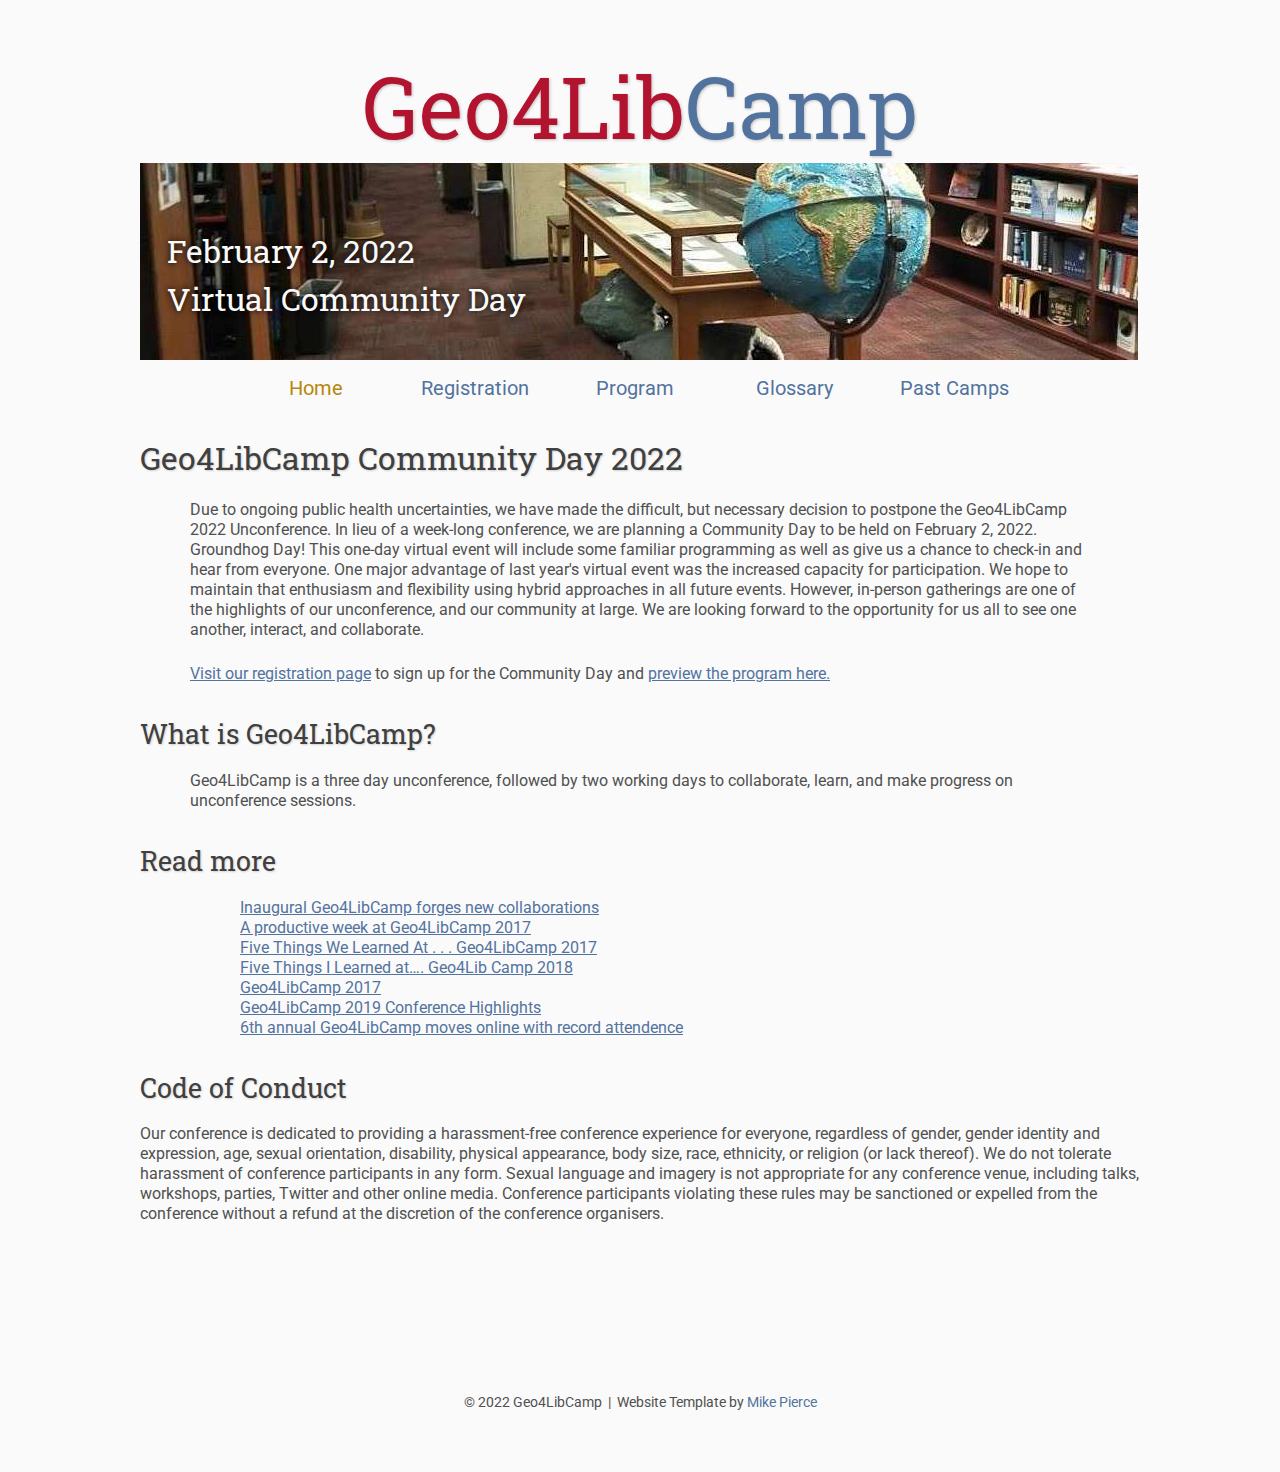
<file: index.html>
<!DOCTYPE html>
<html lang='en'>

<head>
    <base href=".">
    <link rel="shortcut icon" type="image/png" href="assets/favicon.png"/>
    <link rel="stylesheet" type="text/css" media="all" href="assets/main.css"/>
    <meta name="description" content="Geo4LibCamp">
    <meta name="resource-type" content="document">
    <meta name="distribution" content="global">
    <meta name="KeyWords" content="Conference">
    <title>Geo4LibCamp</title>
</head>

<body>

    <div class="banner">
        <img src="assets/banner.jpg" alt="Conference Template Banner">
        <div class="top-left">
            <span class="title1">Geo4Lib</span><span class="title2">Camp</span>
        </div>
        <div class="bottom-right">
            February 2, 2022 <br> Virtual Community Day
        </div>
    </div>

    <table class="navigation">
        <tr>
            <td class="navigation">
                <a class="current" title="Conference Home Page" href=".">Home</a>
            </td>
            <td class="navigation">
                <a title="Register for the Conference" href="registration">Registration</a>
            </td>
            <td class="navigation">
                <a title="Conference Program" href="program">Program</a>
            </td>
             <td class="navigation">
                <a title="glossary" href="glossary">Glossary</a>
            </td>
            <td class="navigation">
                <a title="Past Camps" href="past-camps">Past Camps</a>
            </td>
        </tr>
    </table>

    <h2>Geo4LibCamp Community Day 2022</h2>
    <p>
	Due to ongoing public health uncertainties, we have made the difficult, but necessary decision to postpone the Geo4LibCamp 2022 Unconference.
	In lieu of a week-long conference, we are planning a Community Day to be held on February 2, 2022. Groundhog Day!  This one-day virtual event will include some familiar programming as well as give us a chance to check-in and hear from everyone.
	One major advantage of last year's virtual event was the increased capacity for participation. We hope to maintain that enthusiasm and flexibility using hybrid approaches in all future events. However, in-person gatherings are one of the highlights of our unconference, and our community at large. We are looking forward to the opportunity for us all to see one another, interact, and collaborate.
	</p>
	<p>
	<a href="registration">Visit our registration page</a> to sign up for the Community Day and <a href="program">preview the program here.</a>
	</p>

    <h3>What is Geo4LibCamp?</h3>
    <p>
	Geo4LibCamp is a three day unconference, followed by two working days to collaborate, learn, and make progress on unconference sessions.
	</p>

	<h3>Read more</h3>
	<ul>
    	<li><a href="https://library.stanford.edu/blogs/digital-library-blog/2016/02/inaugural-geo4libcamp-forges-new-collaborations">Inaugural Geo4LibCamp forges new collaborations</a></li>
    	<li><a href="https://library.stanford.edu/blogs/digital-library-blog/2017/02/productive-week-geo4libcamp-2017">A productive week at Geo4LibCamp 2017</a></li>
    	<li><a href="https://data-services.hosting.nyu.edu/ftwla-geo4libcamp-2017/">Five Things We Learned At . . . Geo4LibCamp 2017</a></li>
    	<li><a href="https://data-services.hosting.nyu.edu/five-things-i-learned-at-geo4lib-camp-2018/">Five Things I Learned at…. Geo4Lib Camp 2018</a></li>
    	<li><a href="http://geospatialmetadatalibrarian.blogspot.com/2017/03/geo4libcamp-2017.html?m=0">Geo4LibCamp 2017</a></li>
    	<li><a href="https://doi.org/10.1080/15420353.2019.1639994">Geo4LibCamp 2019 Conference Highlights</a></li>
    	<li><a href="https://library.stanford.edu/blogs/digital-library-blog/2021/02/6th-annual-geo4libcamp-moves-online-record-attendence">6th annual Geo4LibCamp moves online with record attendence</a></li>
	</ul>
	
	<h3>Code of Conduct</h3>
Our conference is dedicated to providing a harassment-free conference experience for everyone, regardless of gender, gender identity and expression, age, sexual orientation, disability, physical appearance, body size, race, ethnicity, or religion (or lack thereof). We do not tolerate harassment of conference participants in any form. Sexual language and imagery is not appropriate for any conference venue, including talks, workshops, parties, Twitter and other online media. Conference participants violating these rules may be sanctioned or expelled from the conference without a refund at the discretion of the conference organisers.






<!--

    <h2>Organizers</h2>
    <p>
        Here&rsquo;s a good place to list the organizers and sponsors of the conference,
        as well as list contact information for the organizers,
        and show off the logos of the sponsors.
        It looks like his conference was sponsored by kittens!
    </p>
    <table class="sponsors">
        <tr>
            <td class="sponsor">
                <a href="http://www.eyebleach.me/">
                    <img src="assets/kitten1.jpg" alt="First Sponsor Name">
                </a>
            </td>
            <td class="sponsor">
                <a href="http://www.eyebleach.me/">
                    <img src="assets/kitten2.jpg" alt="Second Sponsor Name" style="width: 80%">
                </a>
            </td>
            <td class="sponsor">
                <a href="http://www.eyebleach.me/">
                    <img src="assets/kitten3.jpg" alt="Third Sponsor Name">
                </a>
            </td>
        </tr>
    </table>
 -->

    <footer>
        &copy; 2022 Geo4LibCamp
        &nbsp;|&nbsp; Website Template by <a href="https://github.com/mikepierce">Mike Pierce</a>
    </footer>

</body>
</html>
</file>
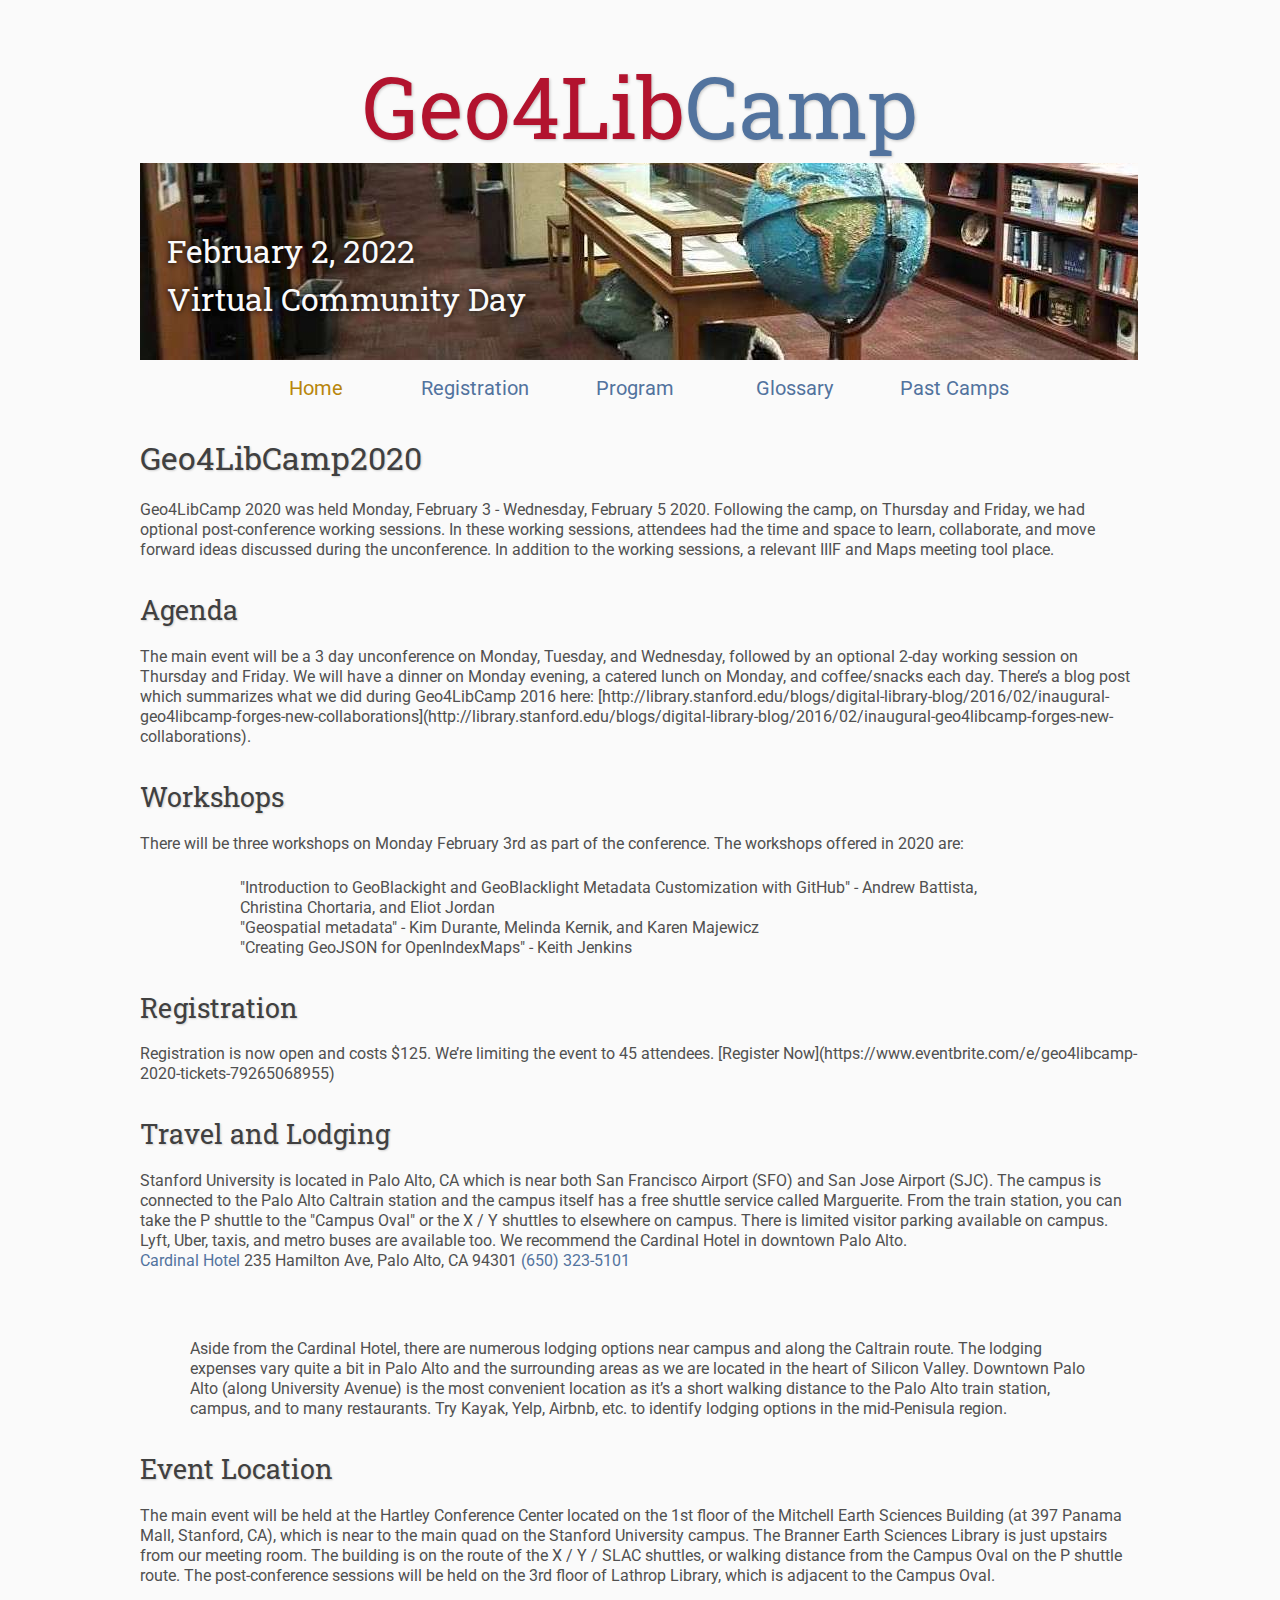
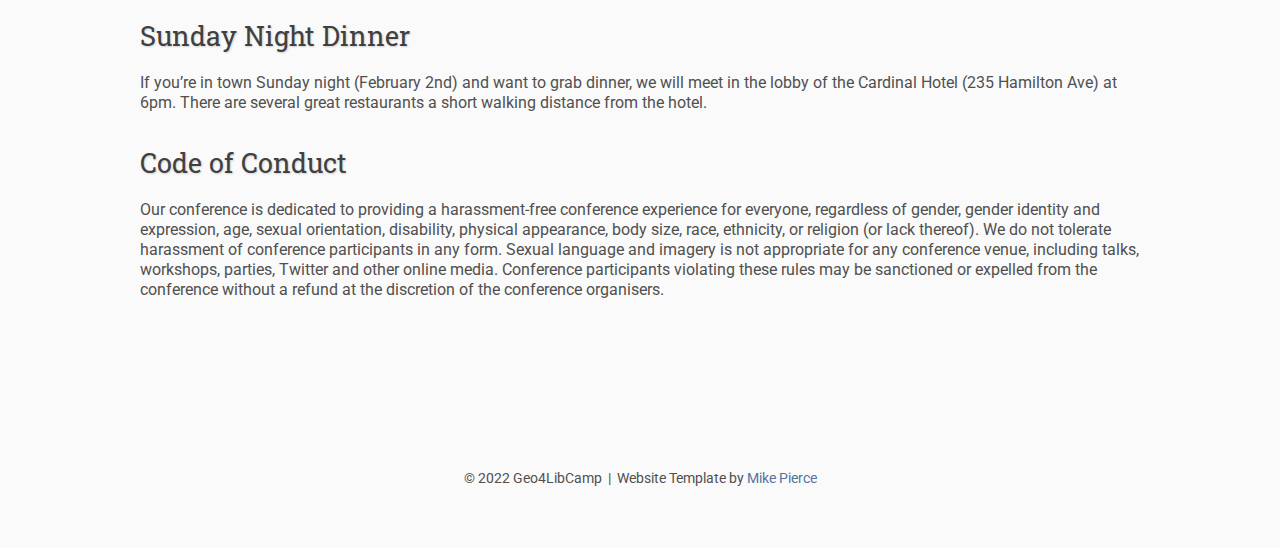
<file: 2020/index.html>
<!DOCTYPE html>
<html lang='en'>

<head>
    <base href="..">
    <link rel="shortcut icon" type="image/png" href="assets/favicon.png"/>
    <link rel="stylesheet" type="text/css" media="all" href="assets/main.css"/>
    <meta name="description" content="Geo4LibCamp">
    <meta name="resource-type" content="document">
    <meta name="distribution" content="global">
    <meta name="KeyWords" content="Conference">
    <title>Geo4LibCamp</title>
</head>

<body>

    <div class="banner">
        <img src="assets/banner.jpg" alt="Geo4LibCamp">
        <div class="top-left">
            <span class="title1">Geo4Lib</span><span class="title2">Camp</span>
        </div>
        <div class="bottom-right">
            February 2, 2022 <br> Virtual Community Day
        </div>
    </div>

    <table class="navigation">
        <tr>
            <td class="navigation">
                <a class="current" title="Conference Home Page" href=".">Home</a>
            </td>
            <td class="navigation">
                <a title="Register for the Conference" href="registration">Registration</a>
            </td>
            <td class="navigation">
                <a title="Conference Program" href="program">Program</a>
            </td>
             <td class="navigation">
                <a title="glossary" href="glossary">Glossary</a>
            </td>
            <td class="navigation">
                <a title="Past Camps" href="past-camps">Past Camps</a>
            </td>
        </tr>
    </table>

    <h2>Geo4LibCamp2020</h2>

Geo4LibCamp 2020 was held Monday, February 3 - Wednesday, February 5 2020.
Following the camp, on Thursday and Friday, we had optional post-conference working sessions. 
In these working sessions, attendees had the time and space to learn, collaborate, and move forward ideas discussed during the unconference. 
In addition to the working sessions, a relevant IIIF and Maps meeting tool place.

<p>
<h3>Agenda</h3>
The main event will be a 3 day unconference on Monday, Tuesday, and Wednesday, followed by an optional 2-day working session on Thursday and Friday. We will have a dinner on Monday evening, a catered lunch on Monday, and coffee/snacks each day.
There’s a blog post which summarizes what we did during Geo4LibCamp 2016 here: [http://library.stanford.edu/blogs/digital-library-blog/2016/02/inaugural-geo4libcamp-forges-new-collaborations](http://library.stanford.edu/blogs/digital-library-blog/2016/02/inaugural-geo4libcamp-forges-new-collaborations).
</p>
<p>
<h3>Workshops</h3>
There will be three workshops on Monday February 3rd as part of the conference. The workshops offered in 2020 are:
<ul>
<li>"Introduction to GeoBlackight and GeoBlacklight Metadata Customization with GitHub" - Andrew Battista, Christina Chortaria, and Eliot Jordan</li>
<li>"Geospatial metadata" - Kim Durante, Melinda Kernik, and Karen Majewicz</li>
<li>"Creating GeoJSON for OpenIndexMaps" - Keith Jenkins</li>
</ul>
</p>
<p>
<h3>Registration</h3>
Registration is now open and costs $125. We’re limiting the event to 45 attendees.

[Register Now](https://www.eventbrite.com/e/geo4libcamp-2020-tickets-79265068955)
</p>
<p>
<h3>Travel and Lodging</h3>
Stanford University is located in Palo Alto, CA which is near both San Francisco Airport (SFO) and San Jose Airport (SJC). The campus is connected to the Palo Alto Caltrain station and the campus itself has a free shuttle service called Marguerite. From the train station, you can take the P shuttle to the "Campus Oval" or the X / Y shuttles to elsewhere on campus.  There is limited visitor parking available on campus. Lyft, Uber, taxis, and metro buses are available too.

We recommend the Cardinal Hotel in downtown Palo Alto.

<address>
<a href="http://www.cardinalhotel.com">Cardinal Hotel</a>
235 Hamilton Ave, Palo Alto, CA 94301
<a href="tel:+16503235101">(650) 323-5101</a>
</address>
</p>

<br>
<p>
Aside from the Cardinal Hotel, there are numerous lodging options near campus and along the Caltrain route. The lodging expenses vary quite a bit in Palo Alto and the surrounding areas as we are located in the heart of Silicon Valley. Downtown Palo Alto (along University Avenue) is the most convenient location as it’s a short walking distance to the Palo Alto train station, campus, and to many restaurants. Try Kayak, Yelp, Airbnb, etc. to identify lodging options in the mid-Penisula region.

<h3>Event Location</h3>
The main event will be held at the Hartley Conference Center located on the 1st floor of the Mitchell Earth Sciences Building (at 397 Panama Mall, Stanford, CA), which is near to the main quad on the Stanford University campus. The Branner Earth Sciences Library is just upstairs from our meeting room. The building is on the route of the X / Y / SLAC shuttles, or walking distance from the Campus Oval on the P shuttle route.
The post-conference sessions will be held on the 3rd floor of Lathrop Library, which is adjacent to the Campus Oval.

<h3>Sunday Night Dinner</h3>
If you’re in town Sunday night (February 2nd) and want to grab dinner, we will meet in the lobby of the Cardinal Hotel (235 Hamilton Ave) at 6pm. There are several great restaurants a short walking distance from the hotel.

<h3>Code of Conduct</h3>
Our conference is dedicated to providing a harassment-free conference experience for everyone, regardless of gender, gender identity and expression, age, sexual orientation, disability, physical appearance, body size, race, ethnicity, or religion (or lack thereof). We do not tolerate harassment of conference participants in any form. Sexual language and imagery is not appropriate for any conference venue, including talks, workshops, parties, Twitter and other online media. Conference participants violating these rules may be sanctioned or expelled from the conference without a refund at the discretion of the conference organisers.

</p>

    <footer>
        &copy; 2022 Geo4LibCamp
        &nbsp;|&nbsp; Website Template by <a href="https://github.com/mikepierce">Mike Pierce</a>
    </footer>

</body>
</html>
</file>
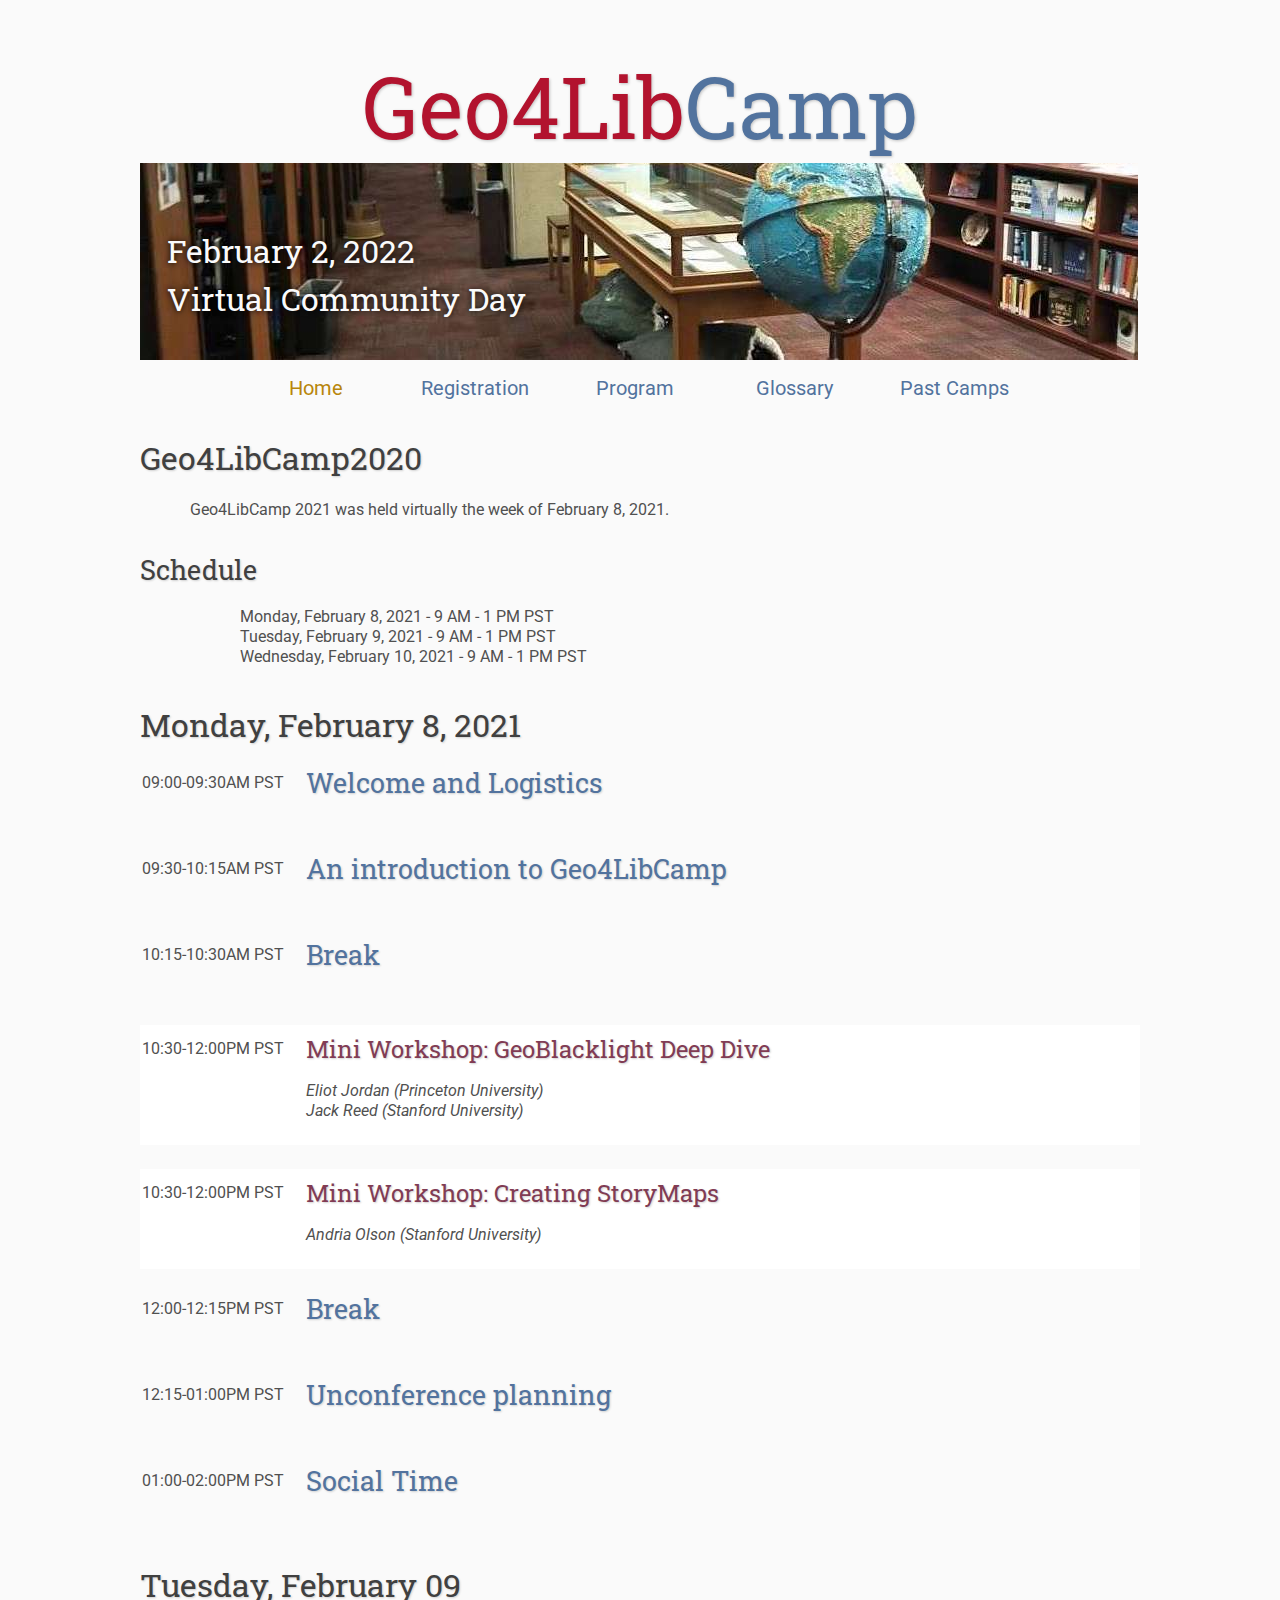
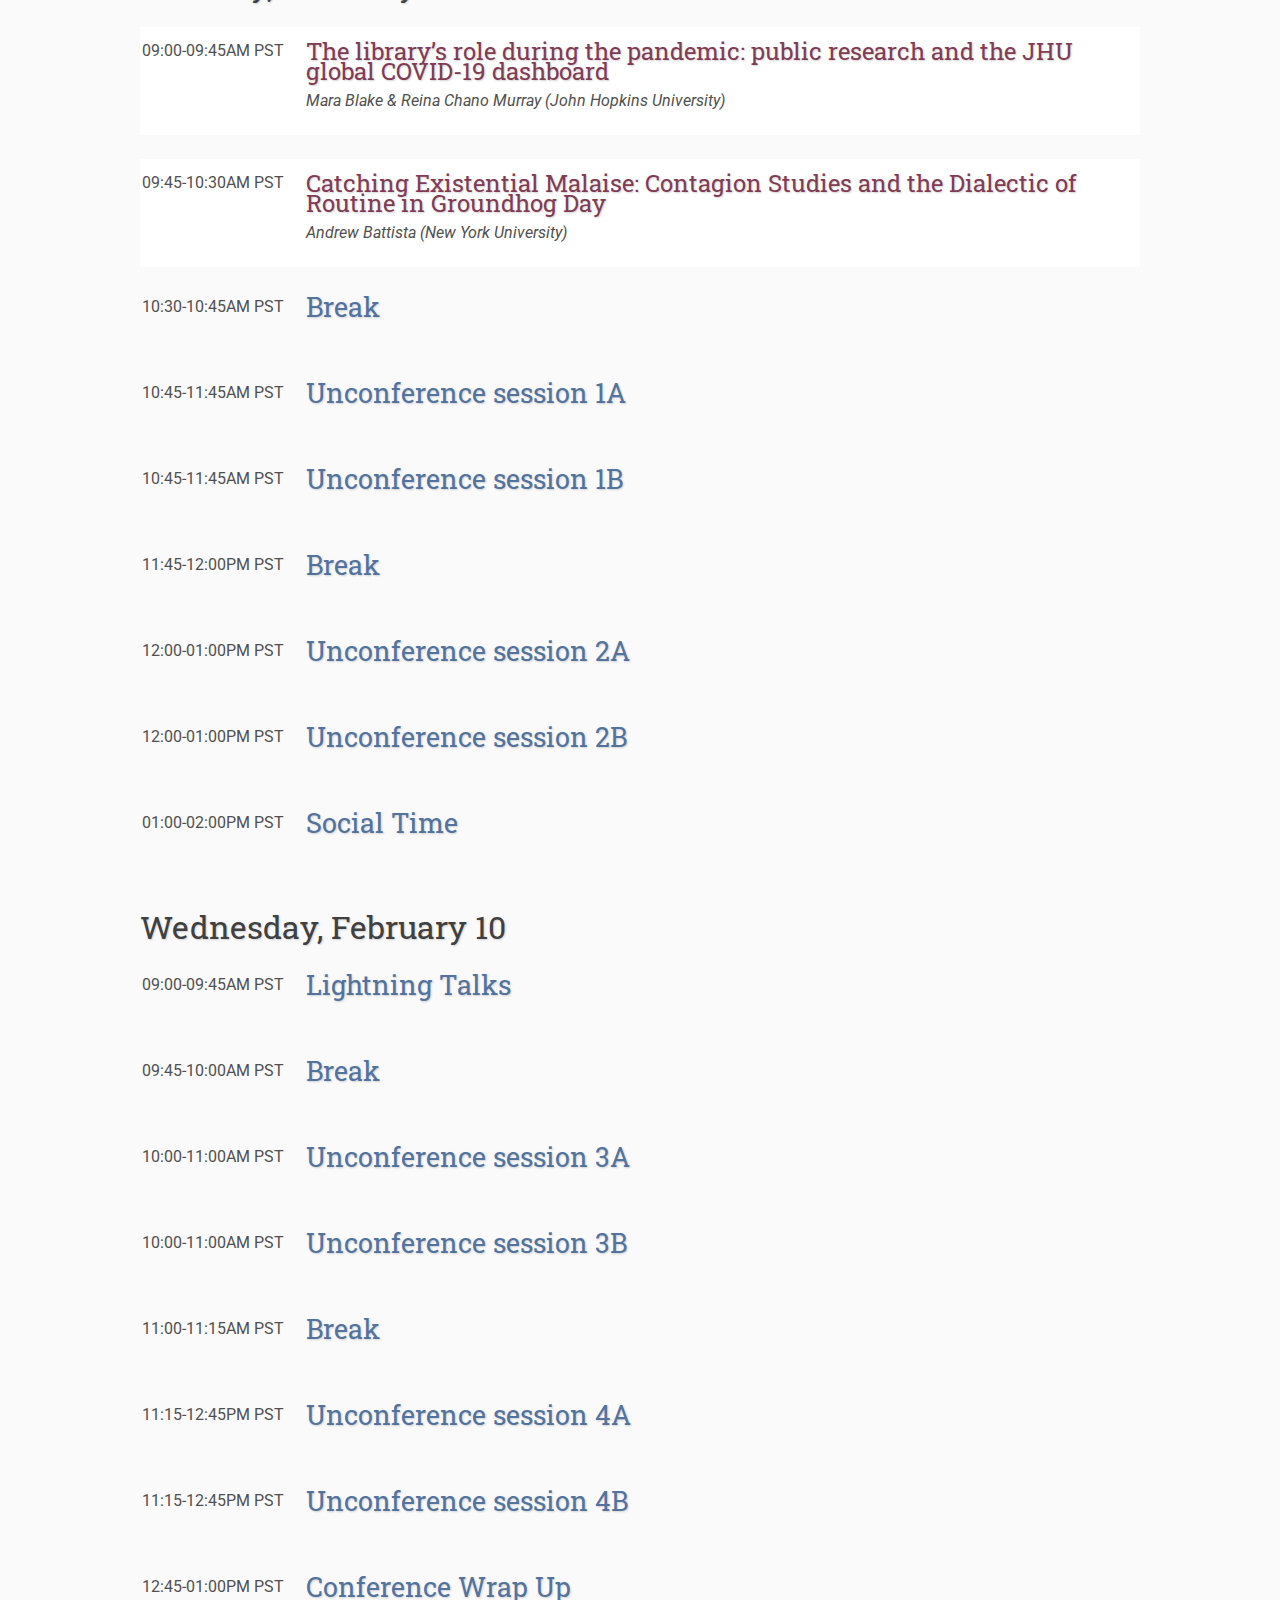
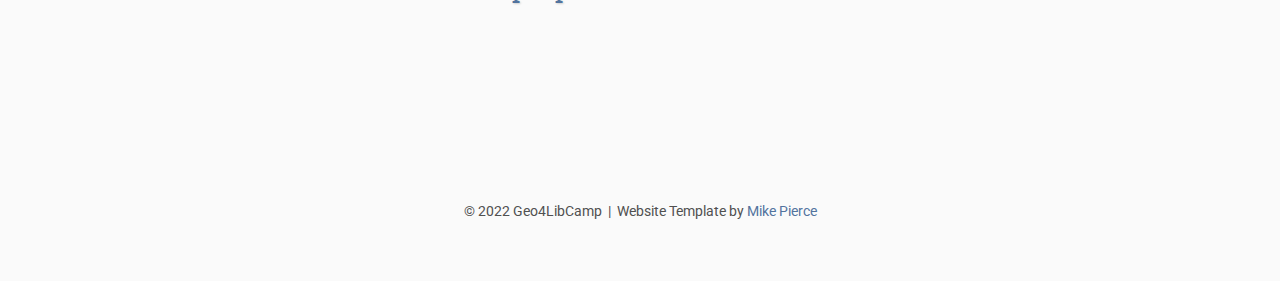
<file: 2021/index.html>
<!DOCTYPE html>
<html lang='en'>

<head>
    <base href="..">
    <link rel="shortcut icon" type="image/png" href="assets/favicon.png"/>
    <link rel="stylesheet" type="text/css" media="all" href="assets/main.css"/>
    <meta name="description" content="Geo4LibCamp">
    <meta name="resource-type" content="document">
    <meta name="distribution" content="global">
    <meta name="KeyWords" content="Conference">
    <title>Geo4LibCamp</title>
</head>

<body>

    <div class="banner">
        <img src="assets/banner.jpg" alt="Conference Template Banner">
        <div class="top-left">
            <span class="title1">Geo4Lib</span><span class="title2">Camp</span>
        </div>
        <div class="bottom-right">
            February 2, 2022 <br> Virtual Community Day
        </div>
    </div>

    <table class="navigation">
        <tr>
            <td class="navigation">
                <a class="current" title="Conference Home Page" href=".">Home</a>
            </td>
            <td class="navigation">
                <a title="Register for the Conference" href="registration">Registration</a>
            </td>
            <td class="navigation">
                <a title="Conference Program" href="program">Program</a>
            </td>
             <td class="navigation">
                <a title="glossary" href="glossary">Glossary</a>
            </td>
            <td class="navigation">
                <a title="Past Camps" href="past-camps">Past Camps</a>
            </td>
        </tr>
    </table>

    <h2>Geo4LibCamp2020</h2>
    
    
<p>
Geo4LibCamp 2021 was held virtually the week of February 8, 2021.
</p>

<h3>Schedule</h3>

<p>

<ul>
<li>Monday, February 8, 2021 - 9 AM - 1 PM PST  </li>
<li>Tuesday, February 9, 2021 - 9 AM - 1 PM PST </li>
<li>Wednesday, February 10, 2021 - 9 AM - 1 PM PST </li>
</ul>

</p>

<h2>Monday, February 8, 2021 </h2>

<table>
        <tr>
            <td class="date" rowspan="2">
                09:00-09:30AM PST
            </td>
            <td class="title-special">
                Welcome and Logistics
            </td>
        </tr>
        <tr>
            <td class="abstract">

            </td>
        </tr>
    </table>

<table>
        <tr>
            <td class="date" rowspan="2">
                09:30-10:15AM PST
            </td>
            <td class="title-special">
                An introduction to Geo4LibCamp
            </td>
        </tr>
        <tr>
            <td class="abstract">

            </td>
        </tr>
    </table>
<table>
        <tr>
            <td class="date" rowspan="2">
                10:15-10:30AM PST
            </td>
            <td class="title-special">
                Break
            </td>
        </tr>
        <tr>
            <td class="abstract">

            </td>
        </tr>
</table>

<table class="plenary">
        <tr>
            <td class="date" rowspan="3">
                10:30-12:00PM PST
            </td>
            <td class="title">
                Mini Workshop: GeoBlacklight Deep Dive
            </td>
        </tr>
        <tr>
            <td class="speaker">
                Eliot Jordan (Princeton University)
                </br>
                Jack Reed (Stanford University)
            </td>
        </tr>
        <tr>
            <td class="abstract">

            </td>
        </tr>
</table>

<table class="plenary">
        <tr>
            <td class="date" rowspan="3">
                10:30-12:00PM PST
            </td>
            <td class="title">
                Mini Workshop: Creating StoryMaps
            </td>
        </tr>
        <tr>
            <td class="speaker">
                Andria Olson (Stanford University)
            </td>
        </tr>
        <tr>
            <td class="abstract">

            </td>
        </tr>
</table>

<table>
        <tr>
            <td class="date" rowspan="2">
                12:00-12:15PM PST
            </td>
            <td class="title-special">
                Break
            </td>
        </tr>
        <tr>
            <td class="abstract">

            </td>
        </tr>
</table>


<table>
        <tr>
            <td class="date" rowspan="2">
                12:15-01:00PM PST
            </td>
            <td class="title-special">
                Unconference planning
            </td>
        </tr>
        <tr>
            <td class="abstract">

            </td>
        </tr>
</table>

<table>
        <tr>
            <td class="date" rowspan="2">
                01:00-02:00PM PST
            </td>
            <td class="title-special">
                Social Time
            </td>
        </tr>
        <tr>
            <td class="abstract">

            </td>
        </tr>
</table>

<h2>Tuesday, February 09</h2>

<table class="plenary">
        <tr>
            <td class="date" rowspan="3">
                09:00-09:45AM PST
            </td>
            <td class="title">
             	The library’s role during the pandemic: public research and the JHU global COVID-19 dashboard
            </td>
        </tr>
        <tr>
            <td class="speaker">
                Mara Blake & Reina Chano Murray (John Hopkins University)
            </td>
        </tr>
        <tr>
            <td class="abstract">

            </td>
        </tr>
</table>

<table class="plenary">
        <tr>
            <td class="date" rowspan="3">
                09:45-10:30AM PST
            </td>
            <td class="title">
             	Catching Existential Malaise: Contagion Studies and the Dialectic of Routine in Groundhog Day
            </td>
        </tr>
        <tr>
            <td class="speaker">
                Andrew Battista (New York University)
            </td>
        </tr>
        <tr>
            <td class="abstract">

            </td>
        </tr>
</table>

<table>
        <tr>
            <td class="date" rowspan="2">
                10:30-10:45AM PST
            </td>
            <td class="title-special">
                Break
            </td>
        </tr>
        <tr>
            <td class="abstract">

            </td>
        </tr>
</table>


<table>
        <tr>
            <td class="date" rowspan="2">
                10:45-11:45AM PST
            </td>
            <td class="title-special">
                Unconference session 1A
            </td>
        </tr>
        <tr>
            <td class="abstract">

            </td>
        </tr>
</table>

<table>
        <tr>
            <td class="date" rowspan="2">
                10:45-11:45AM PST
            </td>
            <td class="title-special">
                Unconference session 1B
            </td>
        </tr>
        <tr>
            <td class="abstract">

            </td>
        </tr>
</table>

<table>
        <tr>
            <td class="date" rowspan="2">
                11:45-12:00PM PST
            </td>
            <td class="title-special">
                Break
            </td>
        </tr>
        <tr>
            <td class="abstract">

            </td>
        </tr>
</table>

<table>
        <tr>
            <td class="date" rowspan="2">
                12:00-01:00PM PST
            </td>
            <td class="title-special">
                Unconference session 2A
            </td>
        </tr>
        <tr>
            <td class="abstract">

            </td>
        </tr>
</table>

<table>
        <tr>
            <td class="date" rowspan="2">
                12:00-01:00PM PST
            </td>
            <td class="title-special">
                Unconference session 2B
            </td>
        </tr>
        <tr>
            <td class="abstract">

            </td>
        </tr>
</table>

<table>
        <tr>
            <td class="date" rowspan="2">
                01:00-02:00PM PST
            </td>
            <td class="title-special">
                Social Time
            </td>
        </tr>
        <tr>
            <td class="abstract">

            </td>
        </tr>
</table>

<h2>Wednesday, February 10</h2>

<table>
        <tr>
            <td class="date" rowspan="2">
                09:00-09:45AM PST
            </td>
            <td class="title-special">
                Lightning Talks
            </td>
        </tr>
        <tr>
            <td class="abstract">

            </td>
        </tr>
</table>

<table>
        <tr>
            <td class="date" rowspan="2">
                09:45-10:00AM PST
            </td>
            <td class="title-special">
                Break
            </td>
        </tr>
        <tr>
            <td class="abstract">

            </td>
        </tr>
</table>

<table>
        <tr>
            <td class="date" rowspan="2">
                10:00-11:00AM PST
            </td>
            <td class="title-special">
                Unconference session 3A
            </td>
        </tr>
        <tr>
            <td class="abstract">

            </td>
        </tr>
</table>

<table>
        <tr>
            <td class="date" rowspan="2">
                10:00-11:00AM PST
            </td>
            <td class="title-special">
                Unconference session 3B
            </td>
        </tr>
        <tr>
            <td class="abstract">

            </td>
        </tr>
</table>

<table>
        <tr>
            <td class="date" rowspan="2">
                11:00-11:15AM PST
            </td>
            <td class="title-special">
                Break
            </td>
        </tr>
        <tr>
            <td class="abstract">

            </td>
        </tr>
</table>

<table>
        <tr>
            <td class="date" rowspan="2">
                11:15-12:45PM PST
            </td>
            <td class="title-special">
                Unconference session 4A
            </td>
        </tr>
        <tr>
            <td class="abstract">

            </td>
        </tr>
</table>

<table>
        <tr>
            <td class="date" rowspan="2">
                11:15-12:45PM PST
            </td>
            <td class="title-special">
                Unconference session 4B
            </td>
        </tr>
        <tr>
            <td class="abstract">

            </td>
        </tr>
</table>

<table>
        <tr>
            <td class="date" rowspan="2">
                12:45-01:00PM PST
            </td>
            <td class="title-special">
                Conference Wrap Up
            </td>
        </tr>
        <tr>
            <td class="abstract">

            </td>
        </tr>
</table>
    <footer>
        &copy; 2022 Geo4LibCamp
        &nbsp;|&nbsp; Website Template by <a href="https://github.com/mikepierce">Mike Pierce</a>
    </footer>
</body>
</html>
</file>
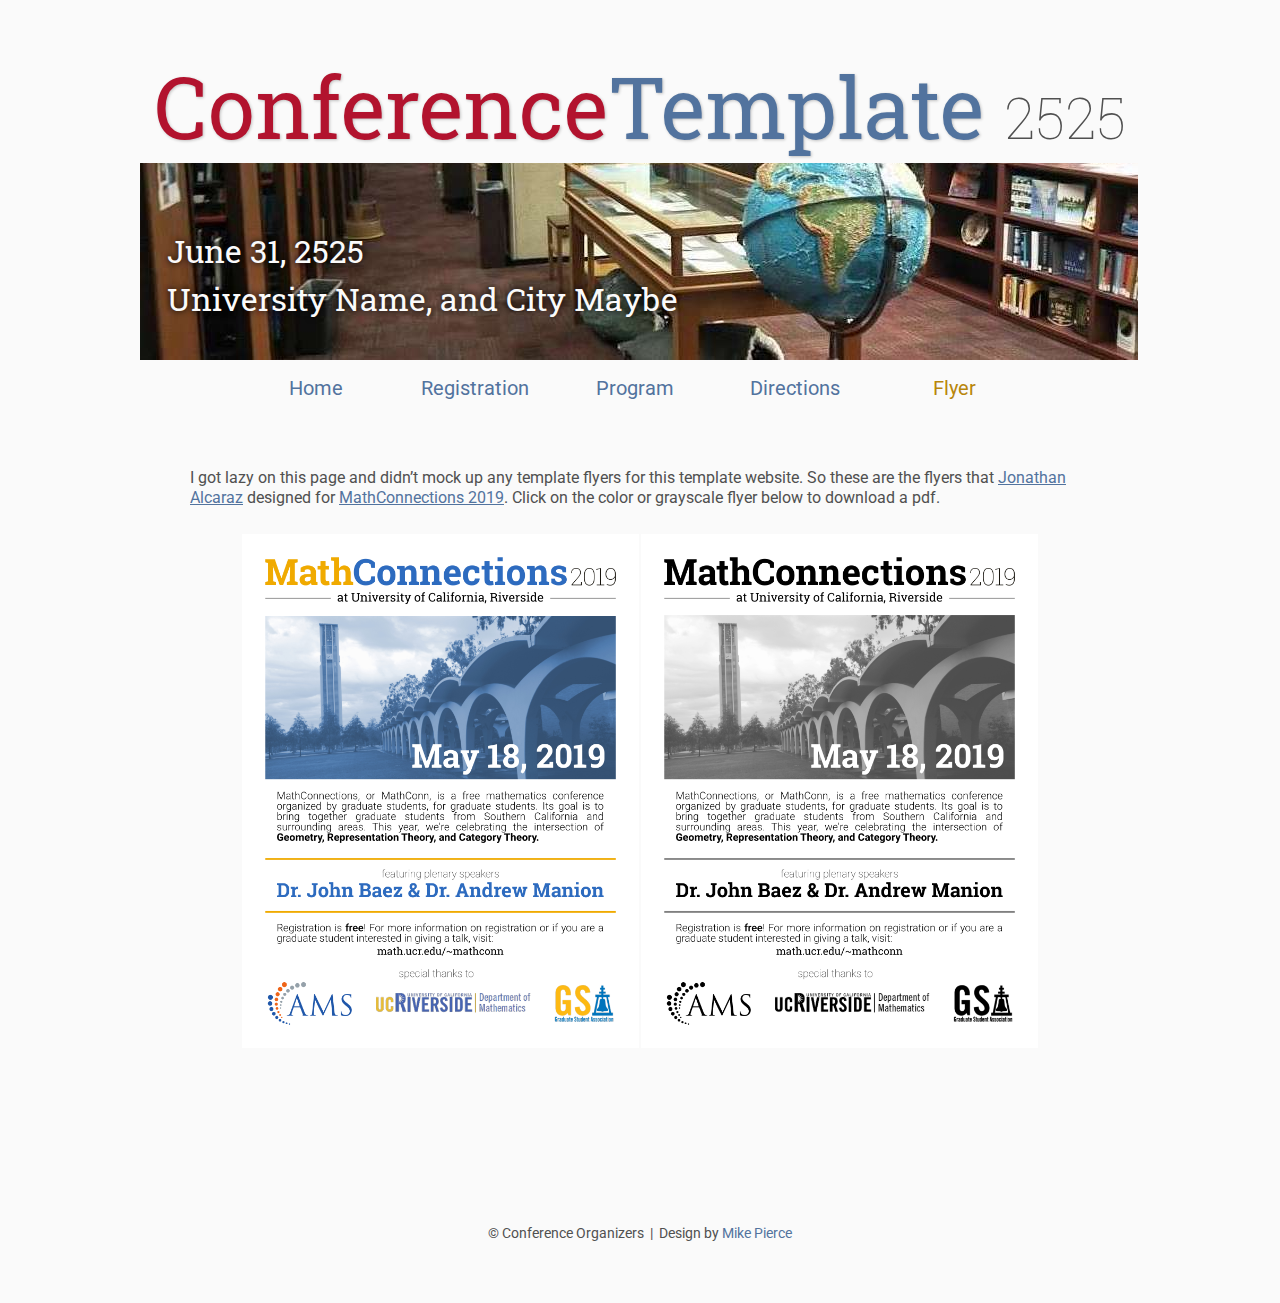
<file: flyer/index.html>
<!DOCTYPE html>
<html lang='en'>

<head>
    <base href="..">
    <link rel="shortcut icon" type="image/png" href="assets/favicon.png"/>
    <link rel="stylesheet" type="text/css" media="all" href="assets/main.css"/>
    <meta name="description" content="Conference Template">
    <meta name="resource-type" content="document">
    <meta name="distribution" content="global">
    <meta name="KeyWords" content="Conference">
    <title>Flyer | Conference Template</title>
</head>

<body>

    <div class="banner">
        <img src="assets/banner.jpg" alt="Conference Template Banner">
        <div class="top-left">
            <span class="title1">Conference</span><span class="title2">Template</span> <span class="year">2525</span>
        </div>
        <div class="bottom-right">
            June 31, 2525 <br> University Name, and City Maybe
        </div>
    </div>

    <table class="navigation">
        <tr>
            <td class="navigation">
                <a title="Conference Home Page" href=".">Home</a>
            </td>
            <td class="navigation">
                <a title="Register for the Conference" href="registration">Registration</a>
            </td>
            <td class="navigation">
                <a title="Conference Program" href="program">Program</a> 
            </td>
            <td class="navigation">
                <a title="Directions to the Conference" href="directions">Directions</a>
            </td>
            <td class="navigation">
                <a class="current" title="Conference Flyer" href="flyer">Flyer</a>
            </td>
        </tr>
    </table>

    <br>

    <p>
        I got lazy on this page and didn&rsquo;t mock up any template flyers for this template website.
        So these are the flyers that <a target="_blank" href="https://math.jonathanalcaraz.com/">Jonathan Alcaraz</a>
        designed for <a target="_blank" href="http://math.ucr.edu/~mathconn/">MathConnections 2019</a>.
        Click on the color or grayscale flyer below to download a pdf.
    </p>

    <table class="flyers">
        <tr>
            <td class="flyer">
                <a href="assets/MathConnections-Flyer.pdf">
                    <img src="assets/MathConnections-Flyer.png" alt="MathConnections Color Flyer" style="width:100%">
                </a>
            </td>
            <td class="flyer">
                <a href="assets/MathConnections-FlyerBW.pdf">
                    <img src="assets/MathConnections-FlyerBW.png" alt="MathConnections BW Flyer" style="width:100%">
                </a>
            </td>
        </tr>
    </table>

    <footer>
        &copy; Conference Organizers
        &nbsp;|&nbsp; Design by <a href="https://github.com/mikepierce">Mike Pierce</a>
    </footer>

</body>
</html>
</file>
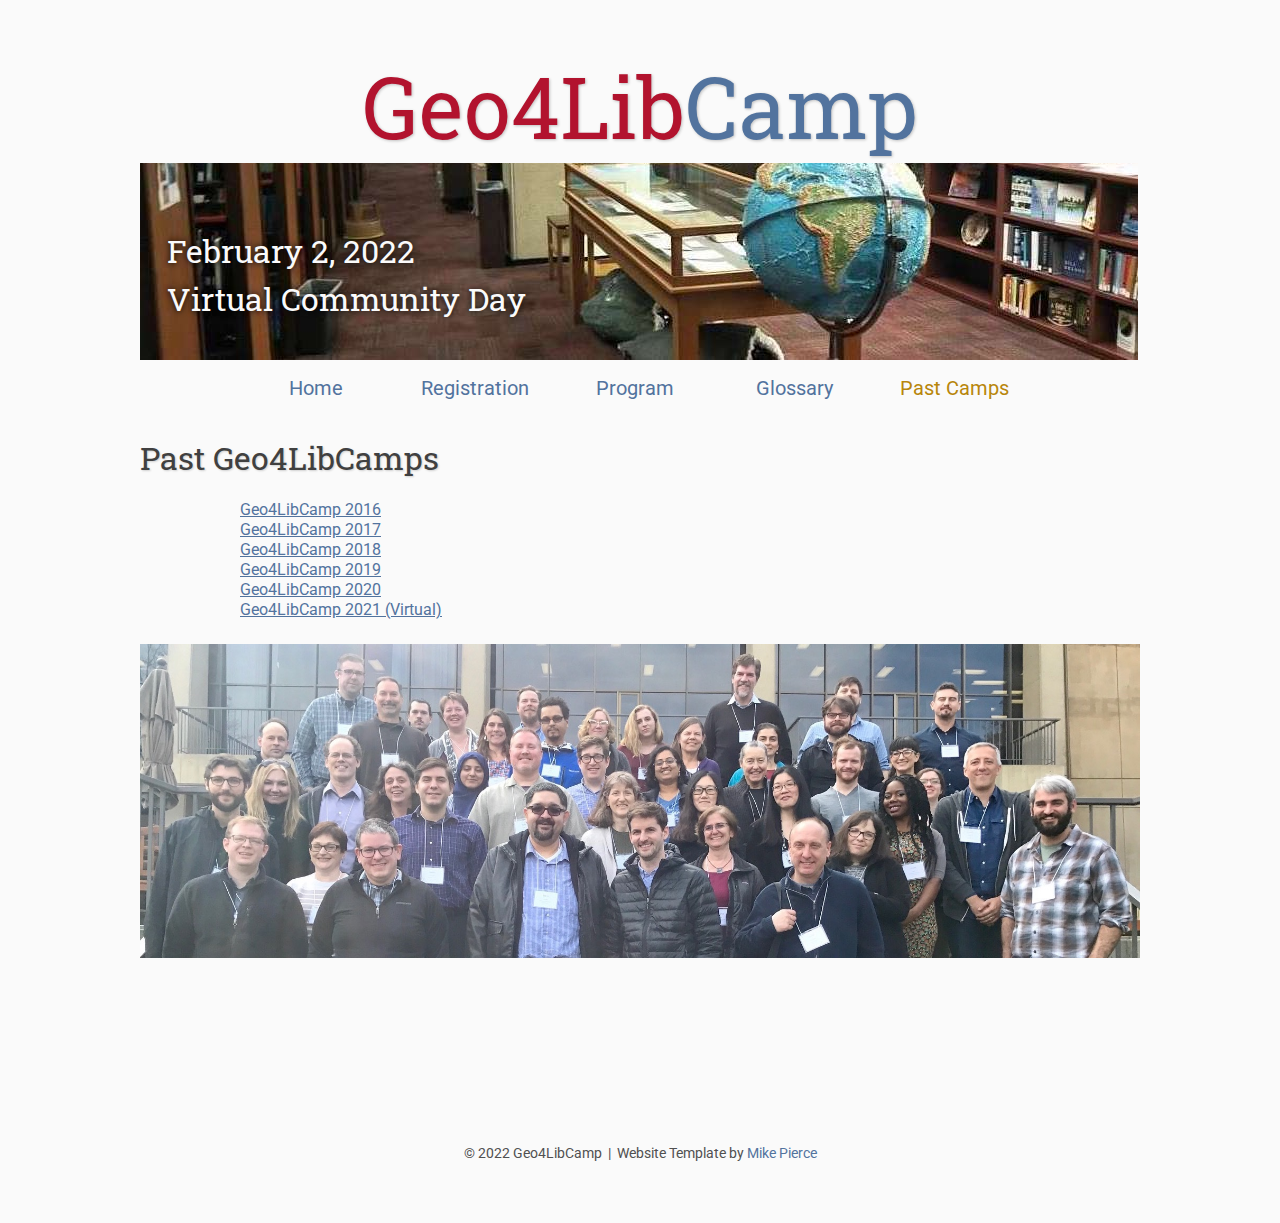
<file: past-camps/index.html>
<!DOCTYPE html>
<html lang='en'>

<head>
    <base href="..">
    <link rel="shortcut icon" type="image/png" href="assets/favicon.png"/>
    <link rel="stylesheet" type="text/css" media="all" href="assets/main.css"/>
    <meta name="description" content="Geo4LibCamp">
    <meta name="resource-type" content="document">
    <meta name="distribution" content="global">
    <meta name="KeyWords" content="Conference">
    <title>Geo4LibCamp</title>
</head>
<body>
    <div class="banner">
        <img src="assets/banner.jpg" alt="Conference Template Banner">
        <div class="top-left">
            <span class="title1">Geo4Lib</span><span class="title2">Camp</span>
        </div>
        <div class="bottom-right">
            February 2, 2022 <br> Virtual Community Day
        </div>
    </div>


    <table class="navigation">
        <tr>
            <td class="navigation">
                <a title="Conference Home Page" href=".">Home</a>
            </td>
            <td class="navigation">
                <a title="Register for the Conference" href="registration">Registration</a>
            </td>
            <td class="navigation">
                <a title="Conference Program" href="program">Program</a>
            </td>
             <td class="navigation">
                <a title="glossary" href="glossary">Glossary</a>
            </td>
            <td class="navigation">
                <a class="current" title="Past Camps" href="past-camps">Past Camps</a>
            </td>
        </tr>
    </table>

  <div>

    <h2>Past Geo4LibCamps</h2>
    <ul>
      <li>
        <a href="https://geo4libcamp2016.sched.com">Geo4LibCamp 2016</a>
      </li>
      <li>
        <a href="https://geo4libcamp2017.sched.com">Geo4LibCamp 2017</a>
      </li>
      <li>
        <a href="https://geo4libcamp2018.sched.com">Geo4LibCamp 2018</a>
      </li>
      <li>
        <a href="https://geo4libcamp2019.sched.com">Geo4LibCamp 2019</a>
      </li>
      <li>
        <a href="2020">Geo4LibCamp 2020</a>
      </li>
     <li>
        <a href="2021">Geo4LibCamp 2021 (Virtual)</a>
      </li>
    </ul>
  </div>

  <table>
      <img src="assets/group-photo.jpg" width="1000" alt="conference-photo">
</table>

    <footer>
        &copy; 2022 Geo4LibCamp
        &nbsp;|&nbsp; Website Template by <a href="https://github.com/mikepierce">Mike Pierce</a>
    </footer>
</body>
</html>
</file>
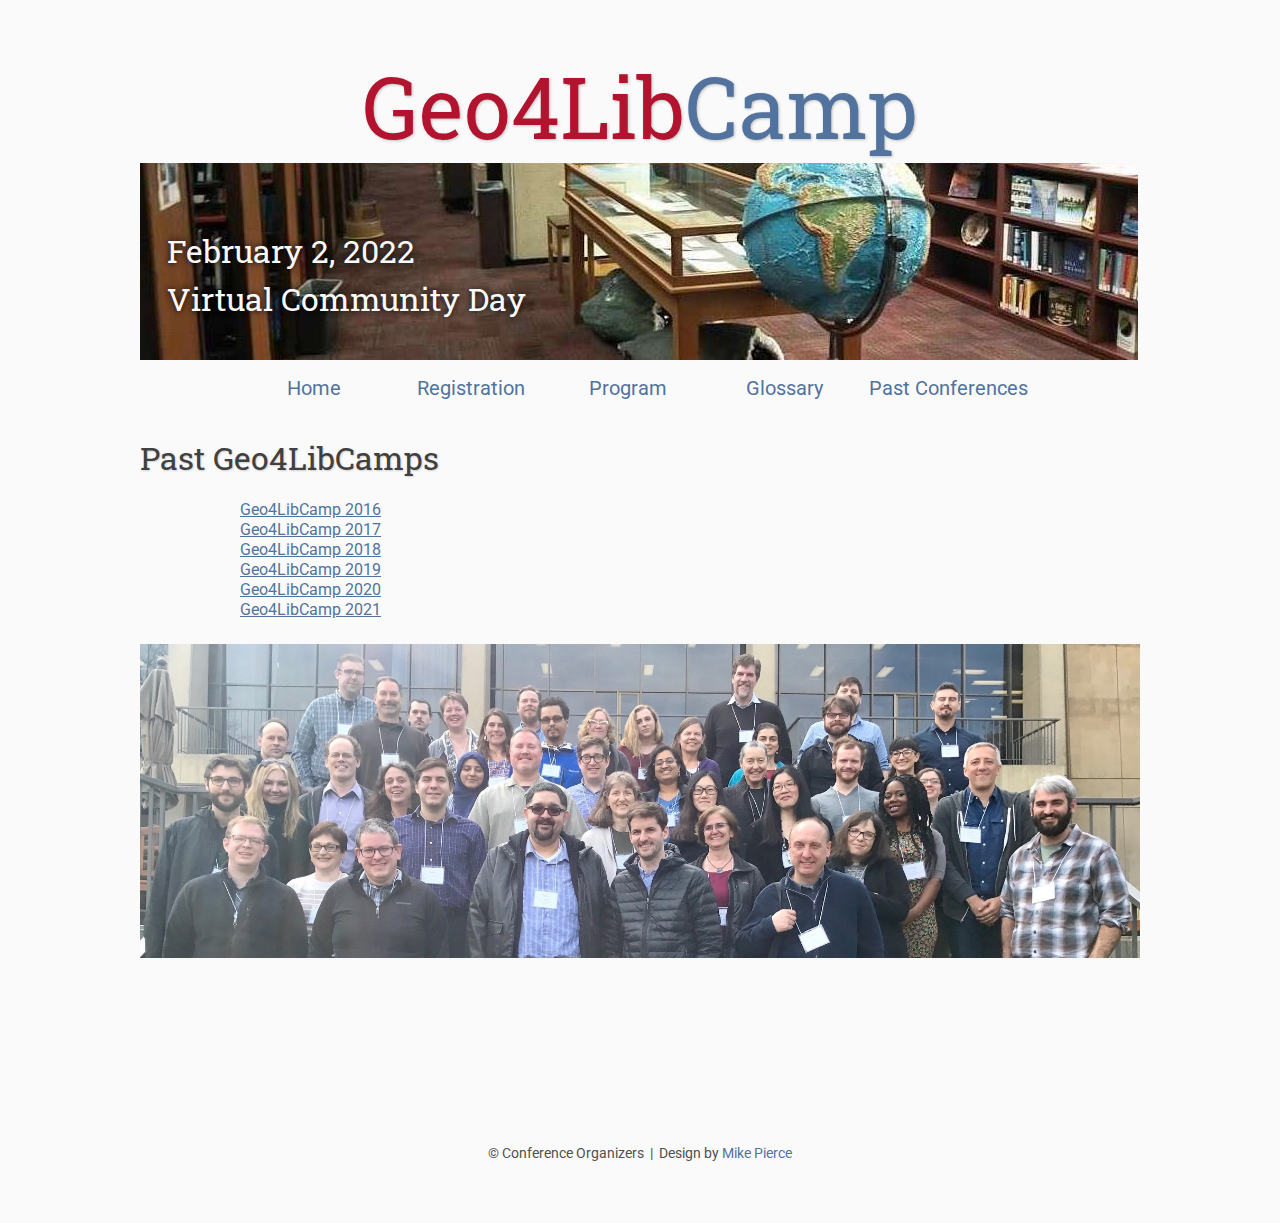
<file: past-conferences/index.html>
<!DOCTYPE html>
<html lang='en'>

<head>
    <base href="..">
    <link rel="shortcut icon" type="image/png" href="assets/favicon.png"/>
    <link rel="stylesheet" type="text/css" media="all" href="assets/main.css"/>
    <meta name="description" content="Geo4LibCamp">
    <meta name="resource-type" content="document">
    <meta name="distribution" content="global">
    <meta name="KeyWords" content="Conference">
    <title>Geo4LibCamp</title>
</head>

<body>
    <div class="banner">
        <img src="assets/banner.jpg" alt="Conference Template Banner">
        <div class="top-left">
            <span class="title1">Geo4Lib</span><span class="title2">Camp</span>
        </div>
        <div class="bottom-right">
            February 2, 2022 <br> Virtual Community Day
        </div>
    </div>


    <table class="navigation">
        <tr>
            <td class="navigation">
                <a title="Conference Home Page" href=".">Home</a>
            </td>
            <td class="navigation">
                <a title="Register for the Conference" href="registration">Registration</a>
            </td>
            <td class="navigation">
                <a title="Conference Program" href="program">Program</a> 
            </td>
             <td class="navigation">
                <a title="glossary" href="glossary">Glossary</a>
            </td>
            <td class="navigation">
                <a title="Past Conferences" href="past-conferences">Past Conferences</a>
            </td>
        </tr>
    </table>

  <div>

    <h2>Past Geo4LibCamps</h2>
    <ul>
      <li>
        <a href="https://geo4libcamp2016.sched.com">Geo4LibCamp 2016</a>
      </li>
      <li>
        <a href="https://geo4libcamp2017.sched.com">Geo4LibCamp 2017</a>
      </li>
      <li>
        <a href="https://geo4libcamp2018.sched.com">Geo4LibCamp 2018</a>
      </li>
      <li>
        <a href="https://geo4libcamp2019.sched.com">Geo4LibCamp 2019</a>
      </li>
      <li>
        <a href="/2020">Geo4LibCamp 2020</a>
      </li>
     <li>
        <a href="/2021">Geo4LibCamp 2021</a>
      </li>
    </ul>
  </div>
  
  <table>
      <img src="assets/group-photo.jpg" width="1000" alt="conference-photo">
</table>

    <footer>
        &copy; Conference Organizers
        &nbsp;|&nbsp; Design by <a href="https://github.com/mikepierce">Mike Pierce</a>
    </footer>

</body>
</html>
</file>
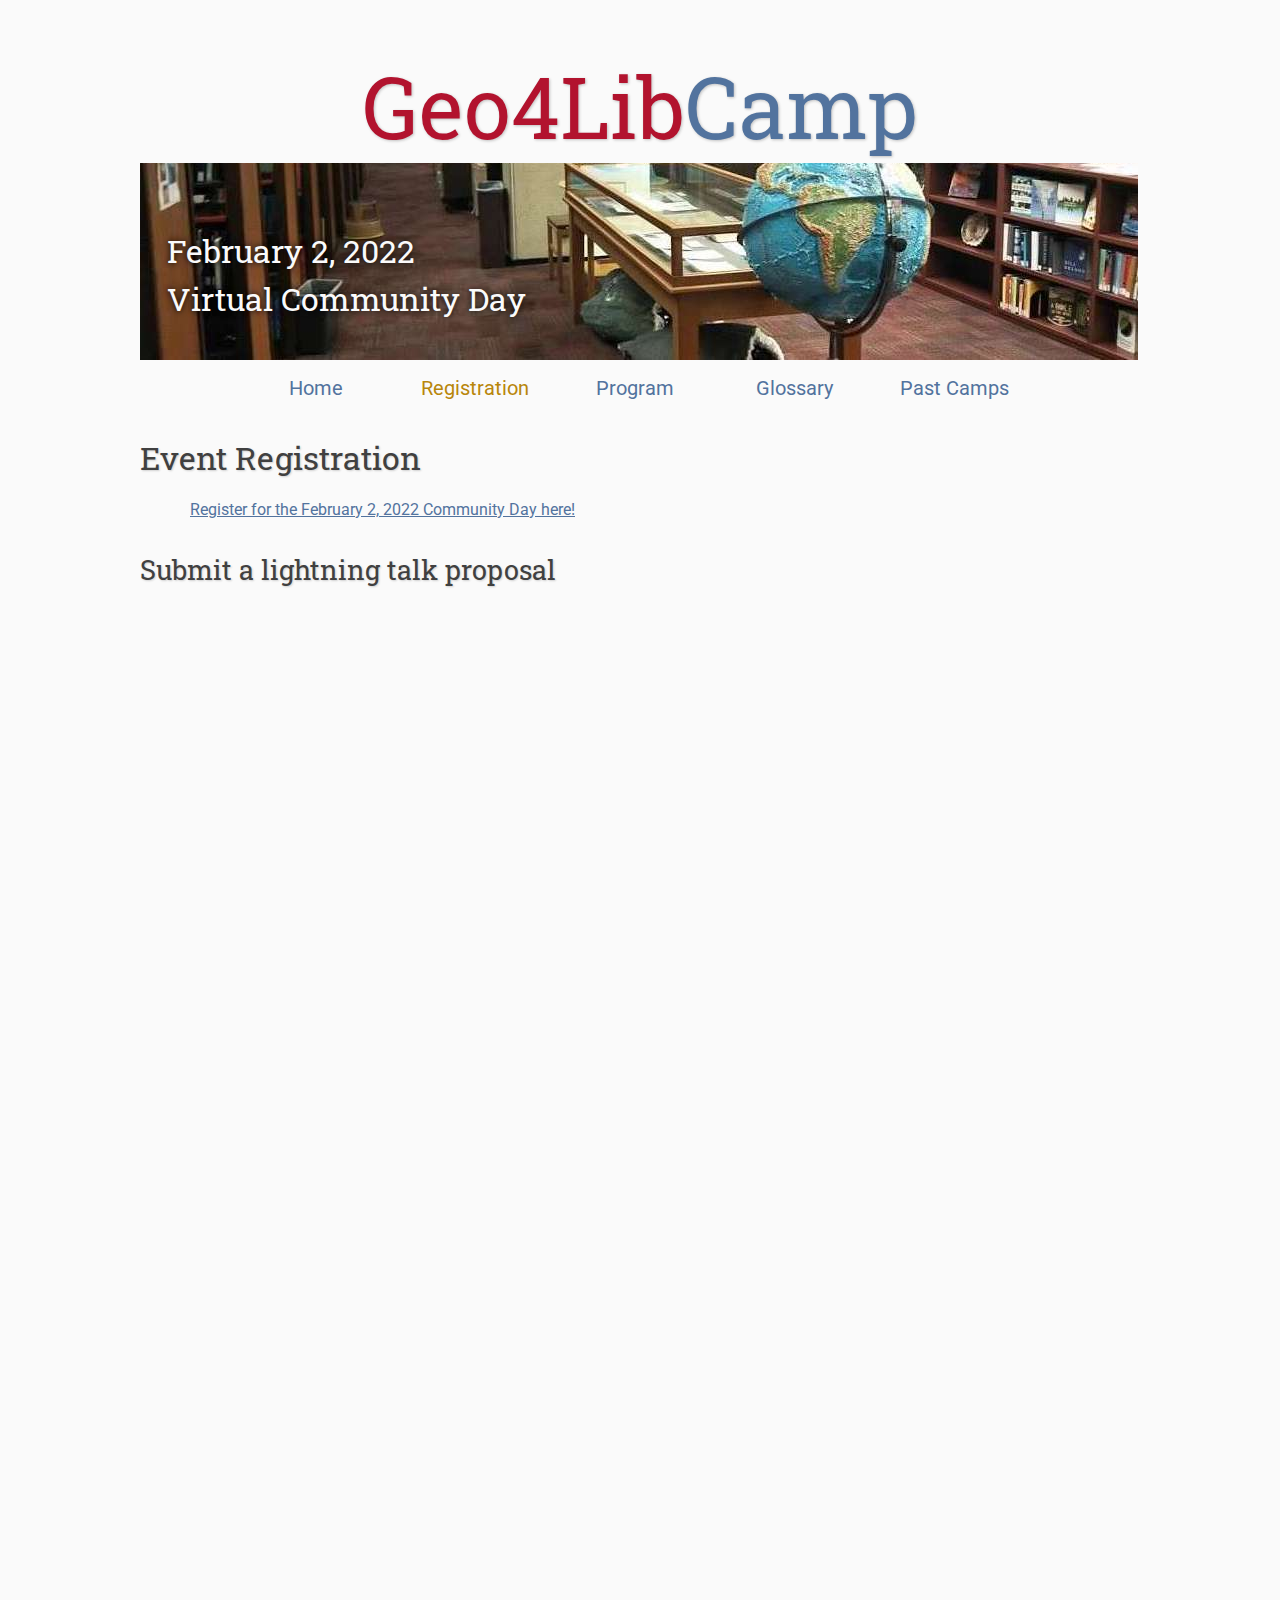
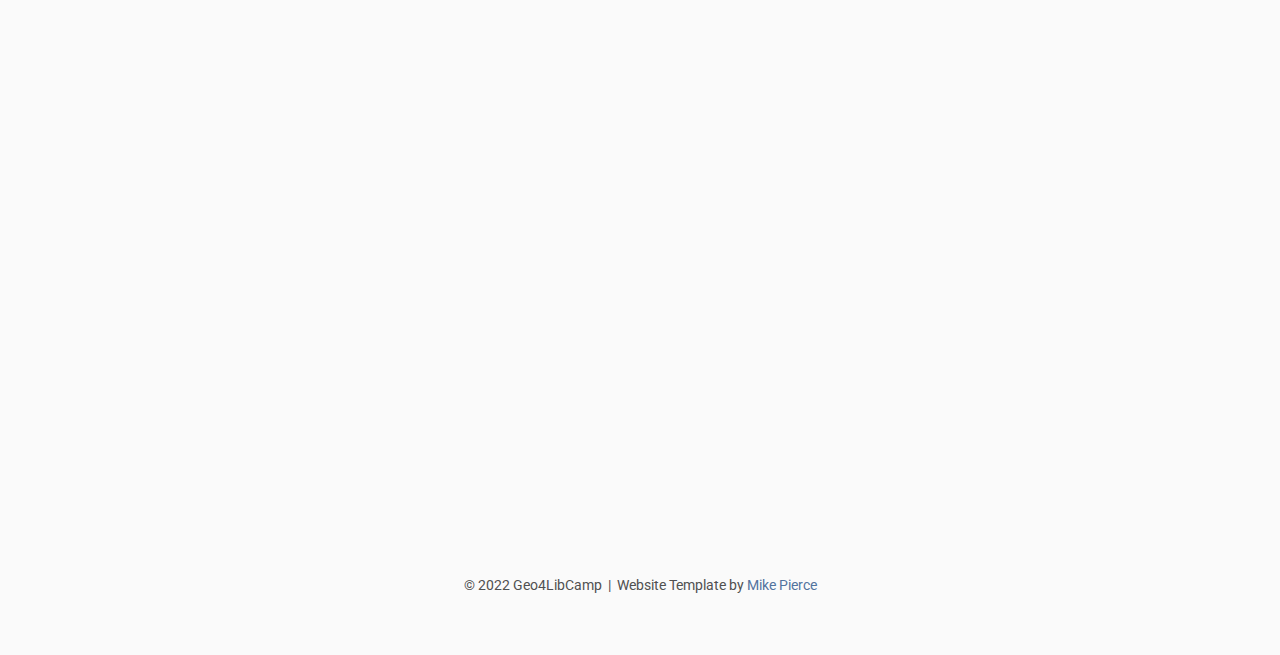
<file: registration/index.html>
<!DOCTYPE html>
<html lang='en'>

<head>
    <base href="..">
    <link rel="shortcut icon" type="image/png" href="assets/favicon.png"/>
    <link rel="stylesheet" type="text/css" media="all" href="assets/main.css"/>
    <meta name="description" content="Geo4LibCamp">
    <meta name="resource-type" content="document">
    <meta name="distribution" content="global">
    <meta name="KeyWords" content="Conference">
    <title>Geo4LibCamp</title>
</head>

<body>

    <div class="banner">
        <img src="assets/banner.jpg" alt="Conference Template Banner">
        <div class="top-left">
            <span class="title1">Geo4Lib</span><span class="title2">Camp</span>
        </div>
        <div class="bottom-right">
            February 2, 2022 <br> Virtual Community Day
        </div>
    </div>

    <table class="navigation">
        <tr>
            <td class="navigation">
                <a title="Conference Home Page" href=".">Home</a>
            </td>
            <td class="navigation">
                <a class="current" title="Register for the Conference" href="registration">Registration</a>
            </td>
            <td class="navigation">
                <a title="Conference Program" href="program">Program</a>
            </td>
             <td class="navigation">
                <a title="glossary" href="glossary">Glossary</a>
            </td>
            <td class="navigation">
                <a title="Past Camps" href="past-camps">Past Camps</a>
            </td>
        </tr>
    </table>
<p>
    <h2>Event Registration</h2>
    <p><a href="https://www.eventbrite.com/e/geo4libcamp-winter-2022-community-event-tickets-241365439527">Register for the February 2, 2022 Community Day here!</a></p>

	<h3>Submit a lightning talk proposal</h3>
        <iframe class="registration" src="https://docs.google.com/forms/d/10Q7ZTTh6a7INSt8lufSD-f3TX74XUd2Jjz3YLAkoWhE/viewform?edit_requested=true"></iframe>

</p>

    <footer>
        &copy; 2022 Geo4LibCamp
        &nbsp;|&nbsp; Website Template by <a href="https://github.com/mikepierce">Mike Pierce</a>
    </footer>

</body>
</html>
</file>
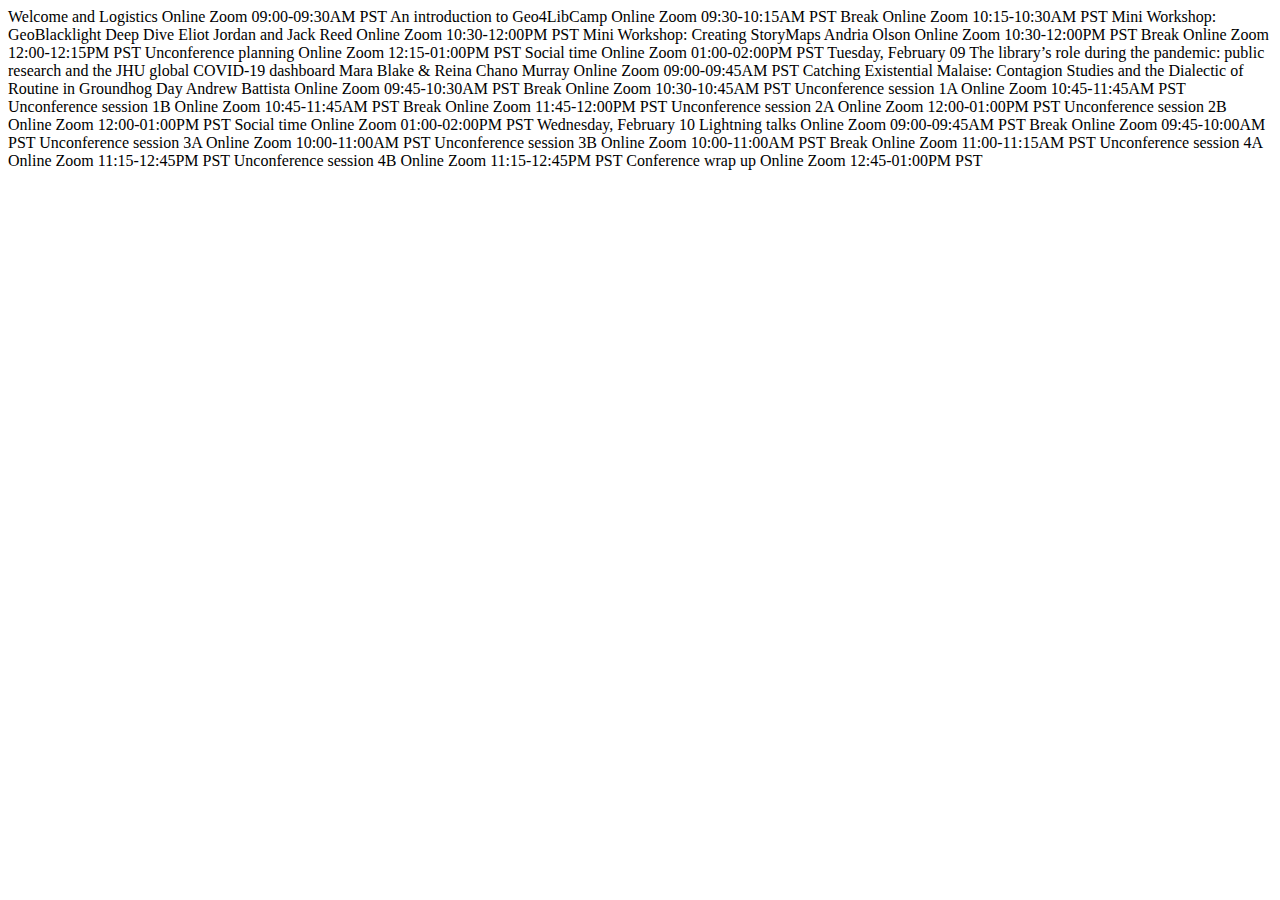
<file: past-conferences/2021/index.html>
<!DOCTYPE html>
<html>
<head>
	<title>index</title>
</head>
<body>
Welcome and Logistics
Online Zoom
09:00-09:30AM PST
An introduction to Geo4LibCamp
Online Zoom
09:30-10:15AM PST
Break
Online Zoom
10:15-10:30AM PST
Mini Workshop: GeoBlacklight Deep Dive
Eliot Jordan and Jack Reed
Online Zoom
10:30-12:00PM PST
Mini Workshop: Creating StoryMaps
Andria Olson
Online Zoom
10:30-12:00PM PST
Break
Online Zoom
12:00-12:15PM PST
Unconference planning
Online Zoom
12:15-01:00PM PST
Social time
Online Zoom
01:00-02:00PM PST
 Tuesday, February 09

The library’s role during the pandemic: public research and the JHU global COVID-19 dashboard
Mara Blake & Reina Chano Murray
Online Zoom
09:00-09:45AM PST
Catching Existential Malaise: Contagion Studies and the Dialectic of Routine in Groundhog Day
Andrew Battista
Online Zoom
09:45-10:30AM PST
Break
Online Zoom
10:30-10:45AM PST
Unconference session 1A
Online Zoom
10:45-11:45AM PST
Unconference session 1B
Online Zoom
10:45-11:45AM PST
Break
Online Zoom
11:45-12:00PM PST
Unconference session 2A
Online Zoom
12:00-01:00PM PST
Unconference session 2B
Online Zoom
12:00-01:00PM PST
Social time
Online Zoom
01:00-02:00PM PST
 Wednesday, February 10

Lightning talks
Online Zoom
09:00-09:45AM PST
Break
Online Zoom
09:45-10:00AM PST
Unconference session 3A
Online Zoom
10:00-11:00AM PST
Unconference session 3B
Online Zoom
10:00-11:00AM PST
Break
Online Zoom
11:00-11:15AM PST
Unconference session 4A
Online Zoom
11:15-12:45PM PST
Unconference session 4B
Online Zoom
11:15-12:45PM PST
Conference wrap up
Online Zoom
12:45-01:00PM PST

</body>
</html>
</file>
<file: assets/main.css>
/* main.css */

/* These are the colors and fonts used throughout the webpage.
 * I've listed them here so that a user may easily
 * do a search-and-replace for these to change the site theme.
 *   'Roboto',sans-serif; Font for the title text
 *   'Roboto-Slab',serif; Font for the body text
 *   #fafafa; Background color of the site
 *   #505050; Foreground (text) color of the site
 *   #52739e; Navy, "Template" in the logo, current page in navigation, special titles in the Program
 *   #b2132e; Reddish, "Conference" in the logo, hover color for links
 *   #813c54; Heading color, titles in the Program
 *   #b8860b; Dark Goldenrod, color for links
 */

@import url('https://fonts.googleapis.com/css?family=Roboto%7CRoboto+Slab');

*{
    border:0;
    font:inherit;
    font-size:1em;
    margin:0;
    padding:0;
    vertical-align:baseline;
}

body{
    background-color: #fafafa;
    background-size: cover;
    background-attachment: fixed;
    color: #505050;
    text-align:left;
    font-family:'Roboto',sans-serif;
    font-size:1em;
    line-height:1.25em;
    margin: 60px auto;
    width: 1000px;
}

a{color: #52739e; text-decoration:none;}
a.current{color: #b8860b;}
a.current:hover{color: #b8860b;}
a:hover{color: #b2132e;}
a:active{color: #e82945;}
h1,h2,h3,h4{clear:left; margin:1.5em 0em 1em 0em; font-family:'Roboto Slab',serif; text-shadow: 1px 1px 2px #d0d0d0;}
h1{font-size:2.67em;color: #813c54}
h2{font-size:2.00em;color: #404040}
h3{font-size:1.67em;color: #404040}
h4{font-size:1.33em;color: #813c54}
p{list-style:none; margin:24px auto 24px auto; padding:0px; width:900px; text-align:left;}
li a, p a {text-decoration:underline; text-decoration-color:#52739e;}
ul{list-style:none; margin:24px auto 24px auto; padding:0px; width:800px; text-align:left;}
ul li{list-style:none; margin:0px auto 0px auto; padding:0px; text-align:left;}
ol{margin:24px auto 24px auto; padding:0px; width:800px; text-align:left;}
ol li{margin:0px auto 0px auto; padding:0px; text-align:left;}

i,em{font-style:italic;}
b,strong{font-weight:bold;}
sup{
    vertical-align: super;
    font-size: 0.8em;
    line-height: 0;
}
sub{
    vertical-align: sub;
    font-size: 0.8em;
    line-height: 0;
}
table{
    width: 1000px;
    margin: 12px auto 24px auto;
    float: center;
    /* UNCOMMENT THIS FOR DEBUGGING THE ALIGNMENT */
    /*border: 1px solid black;*/
}
th,td{
    text-align: left;
    /* UNCOMMENT THIS FOR DEBUGGING THE ALIGNMENT */
    /*border: 1px solid black;*/
}

/* Website Banner */
.banner {position: relative; font-family:'Roboto Slab',serif;}
.top-left {font-size:5.33em; color: #505050; background: #fafafa; text-align: center; width: 1000px; height: 67px; position: absolute; padding: 36px 0 0 0; top: 0px;}
.bottom-right {font-size:2em; color: #fafafa; line-height: 1.5em; width: auto; height: 100px; padding: 0px 27px 27px 27px; text-align: left; position: absolute; bottom: 10px; left: 0px; text-shadow: 0px 0px 6px #000000;}

/* Conference Title Logo */
.title1{color: #b2132e; text-shadow: 1px 1px 3px #c0c0c0;}
.title2{color: #52739e; text-shadow: 1px 1px 3px #c0c0c0;}
.year{color: #505050; font-size:0.67em; font-weight: lighter;}

/* Navigation Links (Home, Registration, etc) */
table.navigation{width:800px;}
td.navigation{font-size:1.25em; white-space:nowrap; width:20%; text-align:center; vertical-align:middle; padding:0px 10px 0px 0px;}

/* Sponsor Images */
table.sponsors{width:800px;}
td.sponsor{white-space:nowrap; width:33%; text-align:center; vertical-align:middle; padding:0px 0px 0px 0px;}
td.sponsor img{width: 100%}

/* The Table on the Program Page */
td.room{padding: 4px 12px 4px 4px; width: 90%; vertical-align:bottom; font-size:1.67em; color: #52739e; height:32px;}
td.date{white-space:nowrap; width:130px; text-align:right; vertical-align:top; padding:4px 16px 0px 0px;}
td.title{padding: 4px 12px 4px 4px; width: 90%; vertical-align:top; font-size:1.5em; color: #813c54; height:32px; font-family:'Roboto Slab',serif; text-shadow: 1px 1px 2px #d0d0d0; }
td.title-special{padding: 4px 12px 4px 4px; width: 90%; vertical-align:top; font-size:1.67em; color: #52739e; height:32px; font-family:'Roboto Slab',serif; text-shadow: 1px 1px 2px #d0d0d0;}
td.speaker{padding: 4px 12px 4px 4px; font-style: italic; font-size:1em; max-height:999999px}
td.abstract{padding: 4px 12px 12px 4px; font-size:1em; max-height:999999px}
td.abstract img{display: block; margin: 4px auto 8px auto}
table.plenary{padding-top: 8px; background: #ffffff;}

/* Registration and Directions iframes and Images */
iframe.registration{display:block; margin:1em auto 2em auto; width:700px; height:1400px; border:none;}
iframe.directions{display:block; margin:1em auto 2em auto; width:800px; height:400px; border:none;}
img.center{display:block; width:67%; margin:1em auto 2em auto;}

/* Flyer Images */
table.flyers{width:800px;}
td.flyer{white-space:nowrap; width:50%; text-align:center; vertical-align:middle; padding:0px 0px 0px 0px;}
td.sponsor img{width: 100%}

footer{font-size:0.875em; margin-top:12em; text-align:center;}

/* My hacky way of making the site mobile-friendly */
@media only screen and (max-width: 1100px) {
    h2{font-size:3.00em;}
    p{font-size:1.5em; line-height:1.5em;}
    th,td,tr{font-size:1.5em; line-height:1.5em;}
    td.date{font-size:1em; padding-top:0.5em;}
    td.navigation{font-size:1.5em; padding:0px 20px 0px 20px;}
    table.footer{font-size:0.33em;}
}
</file>
